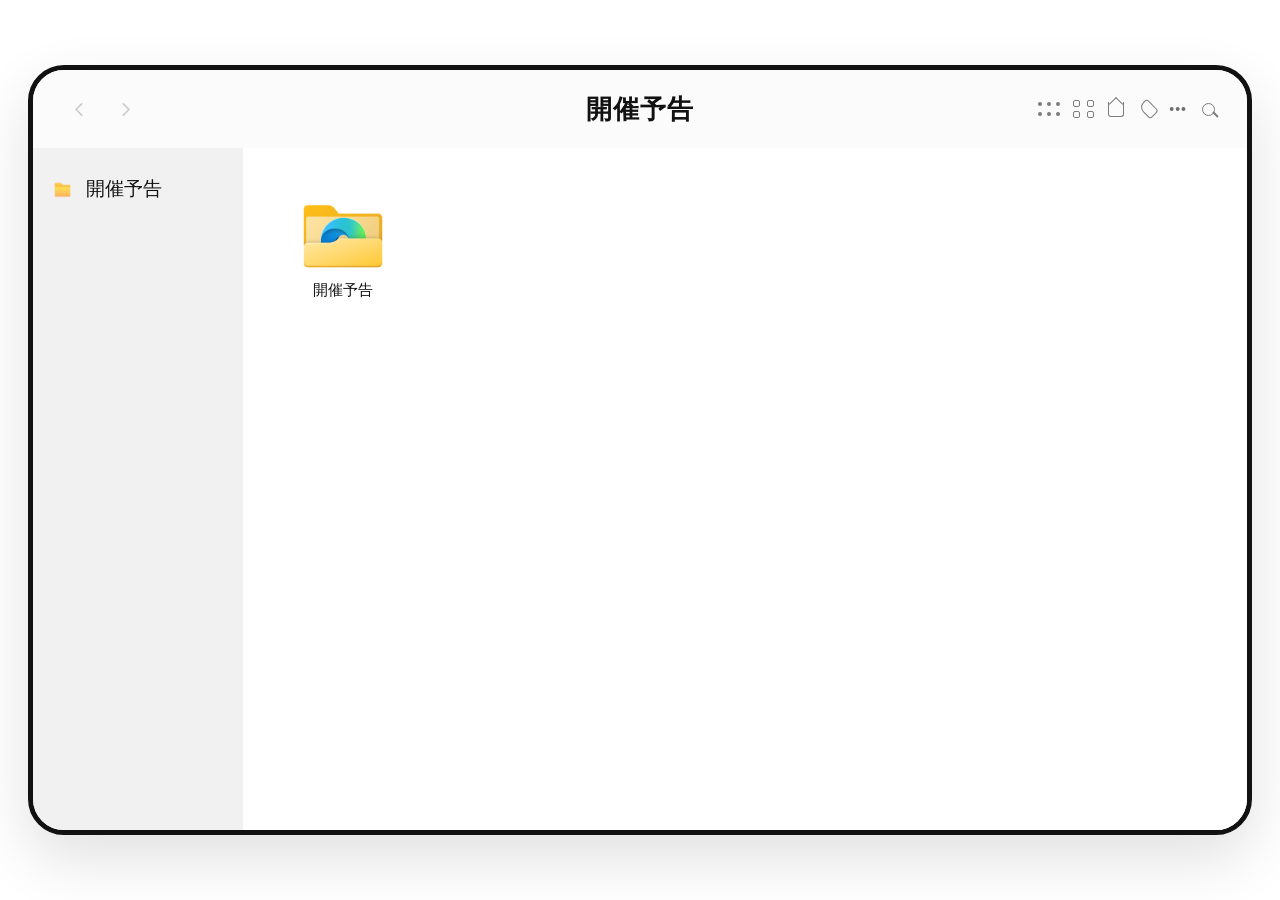
<file: ゲーム開催ブログ/explorer.html>
<!DOCTYPE html>
<html lang="ja">
<head>
  <meta charset="UTF-8" />
  <meta name="viewport" content="width=device-width, initial-scale=1.0, viewport-fit=cover" />
  <title>開催予告</title>
  <link rel="stylesheet" href="./explorer.css" />
</head>
<body>
  <main class="desktop">
    <section class="finder-window" aria-label="エクスプローラー画面">
      <header class="window-toolbar">
        <div class="toolbar-left">
          <button id="back-button" class="toolbar-nav" type="button" aria-label="戻る">
            <svg viewBox="0 0 24 24" aria-hidden="true">
              <path d="M14.5 5.5 8 12l6.5 6.5" />
            </svg>
          </button>
          <button id="forward-button" class="toolbar-nav" type="button" aria-label="進む">
            <svg viewBox="0 0 24 24" aria-hidden="true">
              <path d="M9.5 5.5 16 12l-6.5 6.5" />
            </svg>
          </button>
        </div>

        <div class="toolbar-title">開催予告</div>

        <div class="toolbar-right" aria-hidden="true">
          <span class="toolbar-glyph list-view">
            <span></span><span></span><span></span>
            <span></span><span></span><span></span>
          </span>
          <span class="toolbar-glyph grid-view">
            <span></span><span></span><span></span><span></span>
          </span>
          <span class="toolbar-glyph share"></span>
          <span class="toolbar-glyph tag"></span>
          <span class="toolbar-glyph more">•••</span>
          <span class="toolbar-glyph search"></span>
        </div>
      </header>

      <div class="window-body">
        <aside class="sidebar">
          <button id="sidebar-folder" class="sidebar-item active" type="button">
            <img class="sidebar-folder-icon" src="./ディレクトリの絵文字_PC版.png" alt="" />
            <span>開催予告</span>
          </button>
        </aside>

        <section class="content-pane">
          <div id="folder-view" class="pane-view active">
            <button id="open-folder" class="folder-tile" type="button" aria-label="開催予告フォルダを開く">
              <img class="folder-photo" src="./ディレクトリのアイコン.png" alt="" />
              <span class="folder-label">開催予告</span>
            </button>
          </div>

          <div id="file-view" class="pane-view">
            <div class="file-grid">
              <button id="open-festival-file" class="file-tile image-file" type="button" data-preview="./アイコン_2大開催祭チラシ.png" aria-label="大開催祭チラシ">
                <img class="file-photo poster-thumb" src="./アイコン_2大開催祭チラシ.png" alt="" />
                <span class="file-label">ファイル1</span>
              </button>

              <button id="open-witness-file" class="file-tile image-file" type="button" data-preview="./アイコン1_開催予告目撃.png" aria-label="開催予告目撃">
                <img class="file-photo poster-thumb witness-thumb" src="./アイコン1_開催予告目撃.png" alt="" />
                <span class="file-label">ファイル2</span>
              </button>

              <button id="open-scp-file" class="file-tile image-file" type="button" data-preview="./アイコン3_SCP.png" aria-label="SCP文書">
                <img class="file-photo doc-thumb" src="./アイコン3_SCP.png" alt="" />
                <span class="file-label">ファイル3</span>
              </button>

            </div>
          </div>

          <div id="preview-view" class="pane-view preview-pane">
            <div class="preview-wrap">
              <img id="preview-image" class="preview-image" src="./アイコン_2大開催祭チラシ.png" alt="開催予告画像" />
            </div>
          </div>
        </section>
      </div>
    </section>
  </main>

  <script src="./explorer.js"></script>
</body>
</html>
</file>
<file: ゲーム開催ブログ/explorer.css>
:root {
  --ink: #111111;
  --line: #e4e4e4;
  --pane: #ffffff;
  --sidebar: #f1f1f1;
  --toolbar: #fbfbfb;
  --window: #fafafa;
  --shadow: 0 24px 60px rgba(0, 0, 0, 0.12);
}

* {
  box-sizing: border-box;
}

html,
body {
  margin: 0;
  min-height: 100%;
}

body {
  font-family: "Hiragino Sans", "Yu Gothic", "Meiryo", sans-serif;
  color: var(--ink);
  background: #ffffff;
}

button {
  font: inherit;
  color: inherit;
}

.desktop {
  min-height: 100vh;
  display: grid;
  place-items: center;
  padding: 28px;
}

.finder-window {
  width: min(1280px, 100%);
  min-height: min(78vw, 760px);
  border: 5px solid #111111;
  border-radius: 36px;
  background: var(--window);
  box-shadow: var(--shadow);
  overflow: hidden;
}

.window-toolbar {
  height: 78px;
  padding: 0 28px;
  display: grid;
  grid-template-columns: 1fr auto 1fr;
  align-items: center;
  background: var(--toolbar);
}

.toolbar-left,
.toolbar-right {
  display: flex;
  align-items: center;
  gap: 10px;
}

.toolbar-right {
  justify-content: flex-end;
}

.toolbar-title {
  font-size: 1.6rem;
  font-weight: 700;
  letter-spacing: 0.03em;
}

.toolbar-nav {
  width: 36px;
  height: 36px;
  padding: 0;
  border: none;
  background: transparent;
  display: grid;
  place-items: center;
}

.toolbar-nav:disabled {
  opacity: 0.35;
}

.toolbar-nav svg {
  width: 21px;
  height: 21px;
  stroke: #767676;
  stroke-width: 2;
  fill: none;
  stroke-linecap: round;
  stroke-linejoin: round;
}

.toolbar-glyph {
  position: relative;
  display: inline-grid;
  place-items: center;
  color: #707070;
}

.list-view {
  width: 24px;
  height: 18px;
  grid-template-columns: repeat(3, 1fr);
  gap: 3px;
}

.list-view span,
.grid-view span {
  display: block;
  background: #7b7b7b;
  border-radius: 2px;
}

.list-view span {
  width: 4px;
  height: 4px;
}

.grid-view {
  width: 24px;
  height: 18px;
  grid-template-columns: repeat(2, 1fr);
  gap: 3px;
}

.grid-view span {
  width: 7px;
  height: 7px;
  border: 1.6px solid #7b7b7b;
  background: transparent;
}

.share,
.tag,
.search {
  width: 22px;
  height: 22px;
}

.share::before {
  content: "";
  width: 14px;
  height: 14px;
  border: 1.8px solid #7b7b7b;
  border-top: none;
  border-radius: 0 0 3px 3px;
}

.share::after {
  content: "";
  position: absolute;
  top: 1px;
  width: 9px;
  height: 9px;
  border-top: 1.8px solid #7b7b7b;
  border-right: 1.8px solid #7b7b7b;
  transform: rotate(-45deg);
}

.tag::before {
  content: "";
  width: 15px;
  height: 10px;
  border: 1.8px solid #7b7b7b;
  border-radius: 3px 3px 3px 7px;
  transform: rotate(45deg);
}

.more {
  font-size: 14px;
  letter-spacing: 1px;
}

.search::before {
  content: "";
  width: 11px;
  height: 11px;
  border: 1.8px solid #7b7b7b;
  border-radius: 50%;
}

.search::after {
  content: "";
  position: absolute;
  right: 1px;
  bottom: 2px;
  width: 7px;
  height: 1.8px;
  background: #7b7b7b;
  transform: rotate(45deg);
  transform-origin: right center;
}

.window-body {
  display: grid;
  grid-template-columns: 210px minmax(0, 1fr);
  min-height: calc(min(78vw, 760px) - 78px);
}

.sidebar {
  padding: 28px 20px;
  background: var(--sidebar);
}

.sidebar-item {
  width: 100%;
  padding: 0;
  border: none;
  background: transparent;
  display: flex;
  align-items: center;
  gap: 14px;
  font-size: 1.18rem;
  text-align: left;
}

.sidebar-folder-icon {
  width: 1em;
  height: 1em;
  flex: none;
  object-fit: contain;
}

.content-pane {
  background: #ffffff;
  padding: 14px 18px 18px 0;
}

.pane-view {
  display: none;
  width: 100%;
  min-height: 100%;
  border-radius: 0 0 32px 32px;
  background: var(--pane);
}

.pane-view.active {
  display: block;
}

.folder-tile {
  margin: 38px 0 0 34px;
  width: 132px;
  border: none;
  background: transparent;
  padding: 0;
  display: grid;
  justify-items: center;
  gap: 8px;
}

.folder-photo {
  display: block;
  width: 92px;
  height: auto;
}

.folder-label {
  font-size: 15px;
  line-height: 1.2;
  text-align: center;
}

.file-grid {
  display: flex;
  align-items: flex-start;
  gap: 48px;
  padding: 34px 0 0 38px;
}

.file-tile {
  width: 94px;
  min-height: 122px;
  padding: 0;
  border: none;
  background: transparent;
  display: grid;
  justify-items: center;
  align-content: start;
  gap: 8px;
}

.sprite-poster {
  width: 62px;
  height: 62px;
  background-size: 837px 516px;
  background-position: -237px -84px;
}

.file-photo {
  display: block;
  object-fit: contain;
}

.poster-thumb {
  width: 70px;
  height: 70px;
}

.witness-thumb {
  width: 82px;
  height: 82px;
}

.doc-thumb {
  width: 82px;
  height: 82px;
}

.file-label {
  font-size: 15px;
  line-height: 1.2;
  text-align: center;
}

.preview-pane {
  padding: 28px 30px 30px 28px;
}

.preview-wrap {
  width: 100%;
  min-height: 100%;
  display: grid;
  place-items: start center;
}

.preview-image {
  max-width: min(760px, 100%);
  width: 100%;
  height: auto;
  object-fit: contain;
}

@media (max-width: 920px) {
  .desktop {
    padding: 14px;
  }

  .finder-window {
    min-height: 620px;
    border-width: 4px;
    border-radius: 28px;
  }

  .window-toolbar {
    height: 64px;
    padding: 0 16px;
  }

  .toolbar-title {
    font-size: 1.15rem;
  }

  .window-body {
    grid-template-columns: 160px minmax(0, 1fr);
    min-height: 556px;
  }

  .sidebar {
    padding: 20px 14px;
  }

  .sidebar-item {
    font-size: 1rem;
  }

  .content-pane {
    padding-right: 10px;
  }

  .file-grid {
    gap: 24px;
    padding-left: 18px;
    flex-wrap: wrap;
  }

  .preview-pane {
    padding: 18px;
  }
}

@media (max-width: 620px) {
  .window-toolbar {
    grid-template-columns: auto 1fr;
    gap: 10px;
  }

  .toolbar-right {
    display: none;
  }

  .window-body {
    grid-template-columns: 1fr;
  }

  .sidebar {
    padding: 14px 18px 0;
  }

  .sidebar-item {
    font-size: 1.05rem;
  }

  .content-pane {
    padding: 10px 10px 14px;
  }

  .pane-view {
    min-height: 420px;
  }

  .folder-tile {
    margin-left: 16px;
  }
}
</file>
